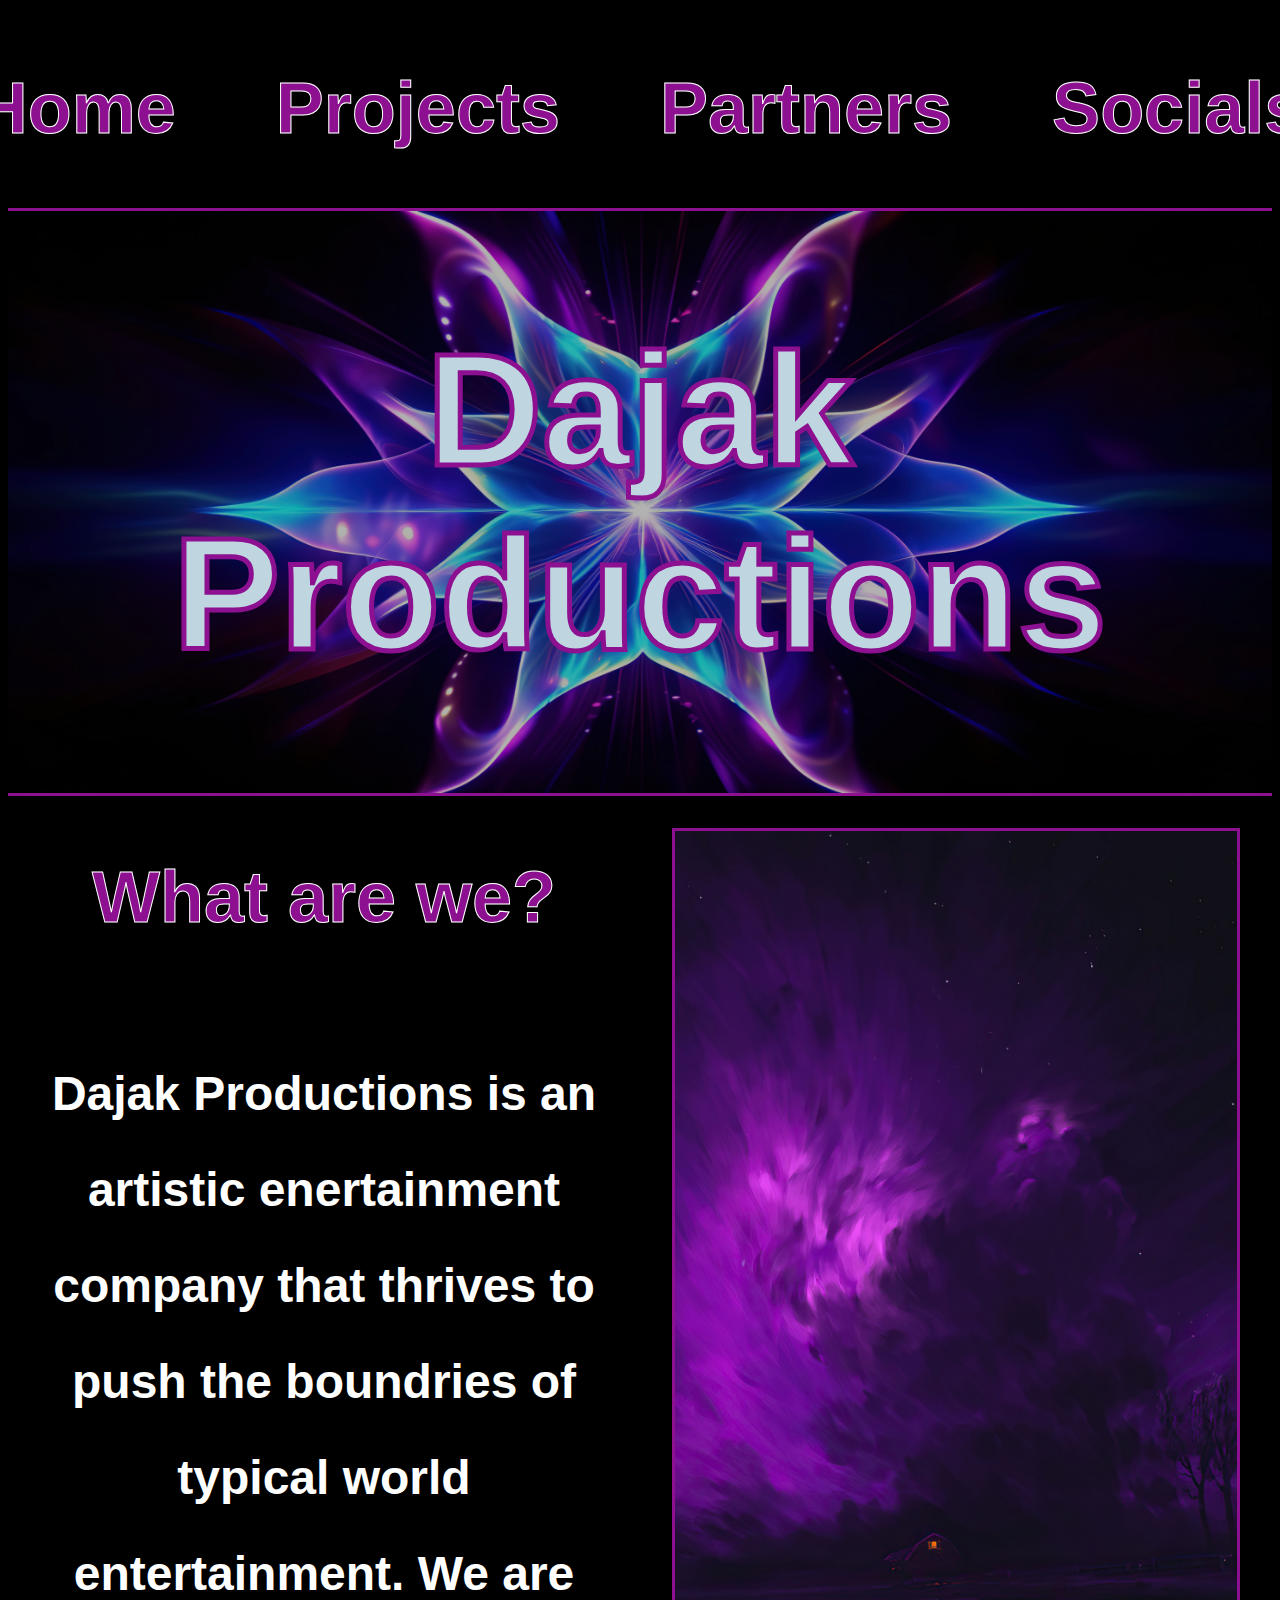
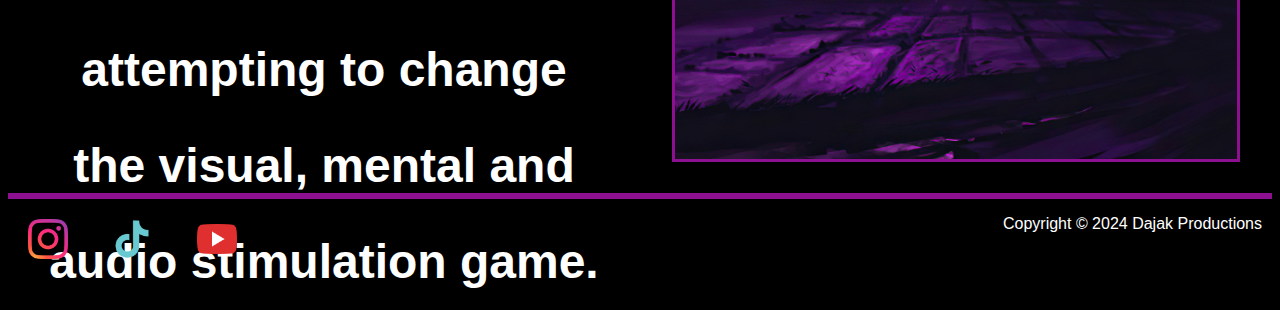
<file: index.html>
<!DOCTYPE html>
<html lang="en">
<head>
    <meta charset="UTF-8">
    <meta name="viewport" content="width=device-width, initial-scale=1.0">
    <title>Home</title>
    <link href="resources\css\style.css" rel="stylesheet">
</head>
<body>
<!--Navigation Bar-->
    <nav class="desktop-nav">
        <div class="nav-items">
            <a href="index.html"><h2 class='nav-btn' id ="home-button">Home</h2></a>
            <a href="project.html"><h2 class='nav-btn' id ="project-button">Projects</h2></a>
            <a href='partner.html'><h2 class='nav-btn' id="partner-button">Partners</h2></a>
            <a href='social.html'><h2 class='nav-btn' id="social-button">Socials</h2></a>    
        </div>
    </nav>

<!--mobile popup nav-->

    <nav class="mobile-nav">
        <div class="close-btn"></div>
        <div class="mobile-nav-items">
            <a href="index.html"><h4 class='nav-btn' id ="home-button">Home</h4></a>
            <a href="project.html"><h4 class='nav-btn' id ="project-button">Projects</h4></a>
            <a href='partner.html'><h4 class='nav-btn' id="partner-button">Partners</h4></a>
            <a href='social.html'><h4 class='nav-btn' id="social-button">Socials</h4></a>    
        </div>
    </nav>

<!--home page banner-->
    <div class="banner">
        <div class="banner-background">

        </div>
    <div class="banner-content">
        <h1>Dajak<br>Productions</h1>
    </div>
    </div>
    <div class="mobile-banner">
        <div class='nav-icon' id='nav-icon'>
            <span></span>
            <span></span>
            <span></span>
        </div>
        <div class="mobile-banner-img">
            <img src="./resources/Images/dajak-productions-logo.png">
        </div>
    </div>
<!--home page banner end-->
<!--home-page-about-us-->
    <main>
        <div class="main-content">
            <h2>What are we?</h2>
            <h3> Dajak Productions is an artistic enertainment company
             that thrives to push the boundries of typical world entertainment. We are
            attempting to change the visual, mental and audio stimulation game.</h3>
        </div>
        <div class="main-img">
            <img src="resources/Images/glow-rock.jpg" alt="Rock in the palm of our hand">
        </div>
    </main>
<!--Footer-->
<footer>
    <div class="social-buttons">
        <a href="https://www.instagram.com/dajakproductions/"><img src="resources/Images/instagram.png" alt="Instagram Logo" class="social-logo"></a>
        <a href="https://www.tiktok.com/@dajakproductions"><img src="resources/Images/tiktok.png" alt="TikTok Logo" class="social-logo"></a>
        <a href="https://www.youtube.com/@DajakProductions"><img src="resources/Images/youtube.png" alt="YouTube Logo" class="social-logo"></a>
    </div>
    <div class ="footer-text">
        <p>Copyright &copy; 2024 Dajak Productions</p>
    </div>
</footer>

<!--Important to have script on the bottom because it needs to load last-->
    <script src = "./dajak.js">

    </script>

</body>
</html>
</file>
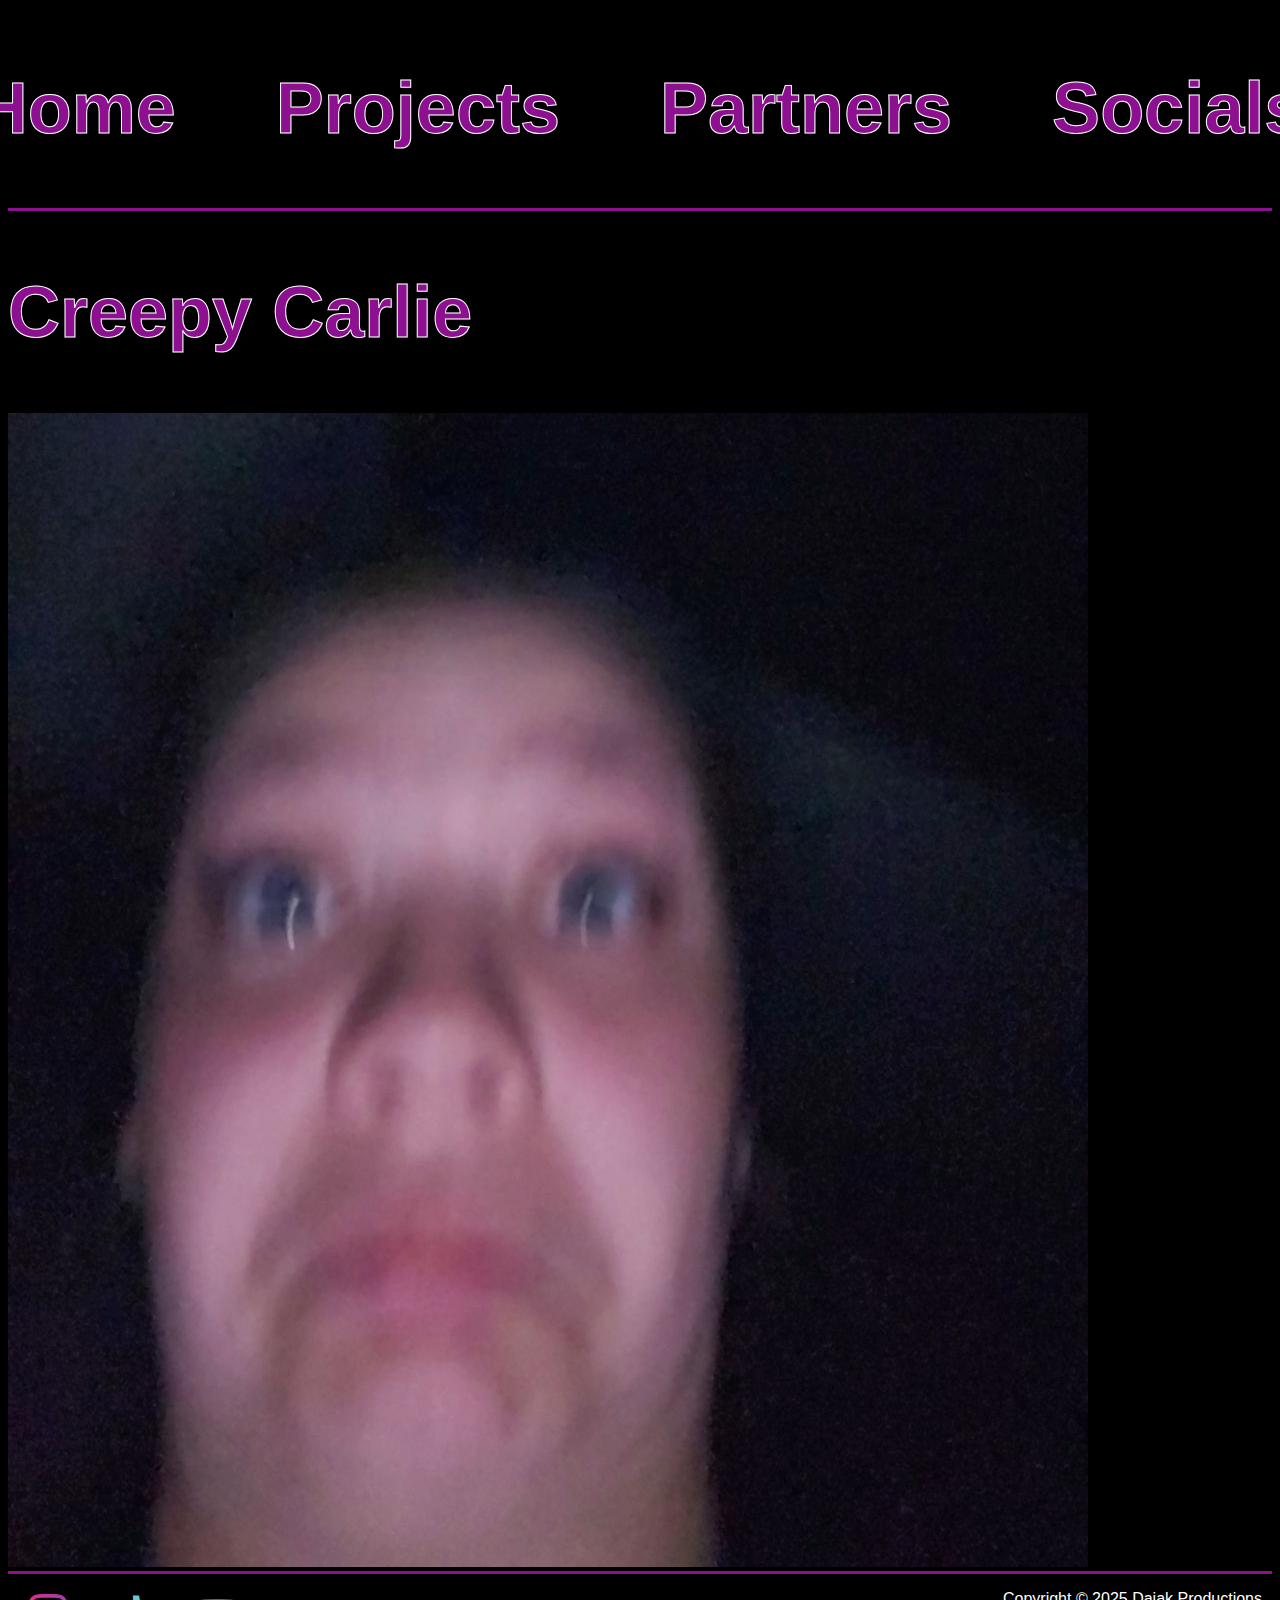
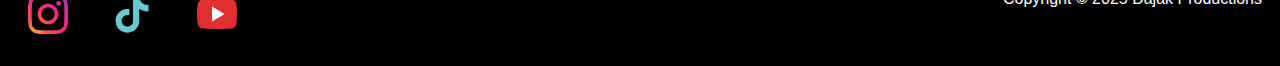
<file: partner.html>
<!DOCTYPE html>
<html lang="en">
<head>
    <meta charset="UTF-8">
    <meta name="viewport" content="width=device-width, initial-scale=1.0">
    <title>Partner</title>
    <link href="resources\css\style.css" rel="stylesheet">
</head>
<body>
    <!--Navigation Bar-->
    <nav class="desktop-nav">
        <div class="nav-items">
            <a href="index.html"><h2 class='nav-btn' id ="home-button">Home</h2></a>
            <a href="project.html"><h2 class='nav-btn' id ="project-button">Projects</h2></a>
            <a href='partner.html'><h2 class='nav-btn' id="partner-button">Partners</h2></a>
            <a href='social.html'><h2 class='nav-btn' id="social-button">Socials</h2></a>    
        </div>
    </nav>

    
    <nav class="mobile-nav">
        <div class="close-btn"></div>
        <div class="mobile-nav-items">
            <a href="index.html"><h4 class='nav-btn' id ="home-button">Home</h4></a>
            <a href="project.html"><h4 class='nav-btn' id ="project-button">Projects</h4></a>
            <a href='partner.html'><h4 class='nav-btn' id="partner-button">Partners</h4></a>
            <a href='social.html'><h4 class='nav-btn' id="social-button">Socials</h4></a>    
        </div>
    </nav>

        <!--TEST-->
    <div class='nav-icon' id='nav-icon'>
        <span></span>
        <span></span>
        <span></span>
    </div>
    
    <div class="partner-title">
        <h2>Partners</h2>
    </div>

    <div class="carlie">
        <div class="carlie-title">
            <h2>Creepy Carlie</h2>
        </div>
        <div class="carlie-img">
            <img src="./resources/Images/creepy-carlie .jpg" alt="creepy-carlie">
        </div>

    </div>








    
    <!--Footer-->
    <footer>
        <div class="social-buttons">
            <a href="https://www.instagram.com/dajakproductions/"><img src="resources/Images/instagram.png" alt="Instagram Logo" class="social-logo"></a>
            <a href="https://www.tiktok.com/@dajakproductions"><img src="resources/Images/tiktok.png" alt="TikTok Logo" class="social-logo"></a>
            <a href="https://www.youtube.com/@DajakProductions"><img src="resources/Images/youtube.png" alt="YouTube Logo" class="social-logo"></a>
        </div>

        <div class ="footer-text">
            <p>Copyright &copy; 2025 Dajak Productions</p>
        </div>
    </footer>
    
    
    <!--Javascript Link-->
    <script src = "./dajak.js">

    </script>
</body>
</html>
</file>
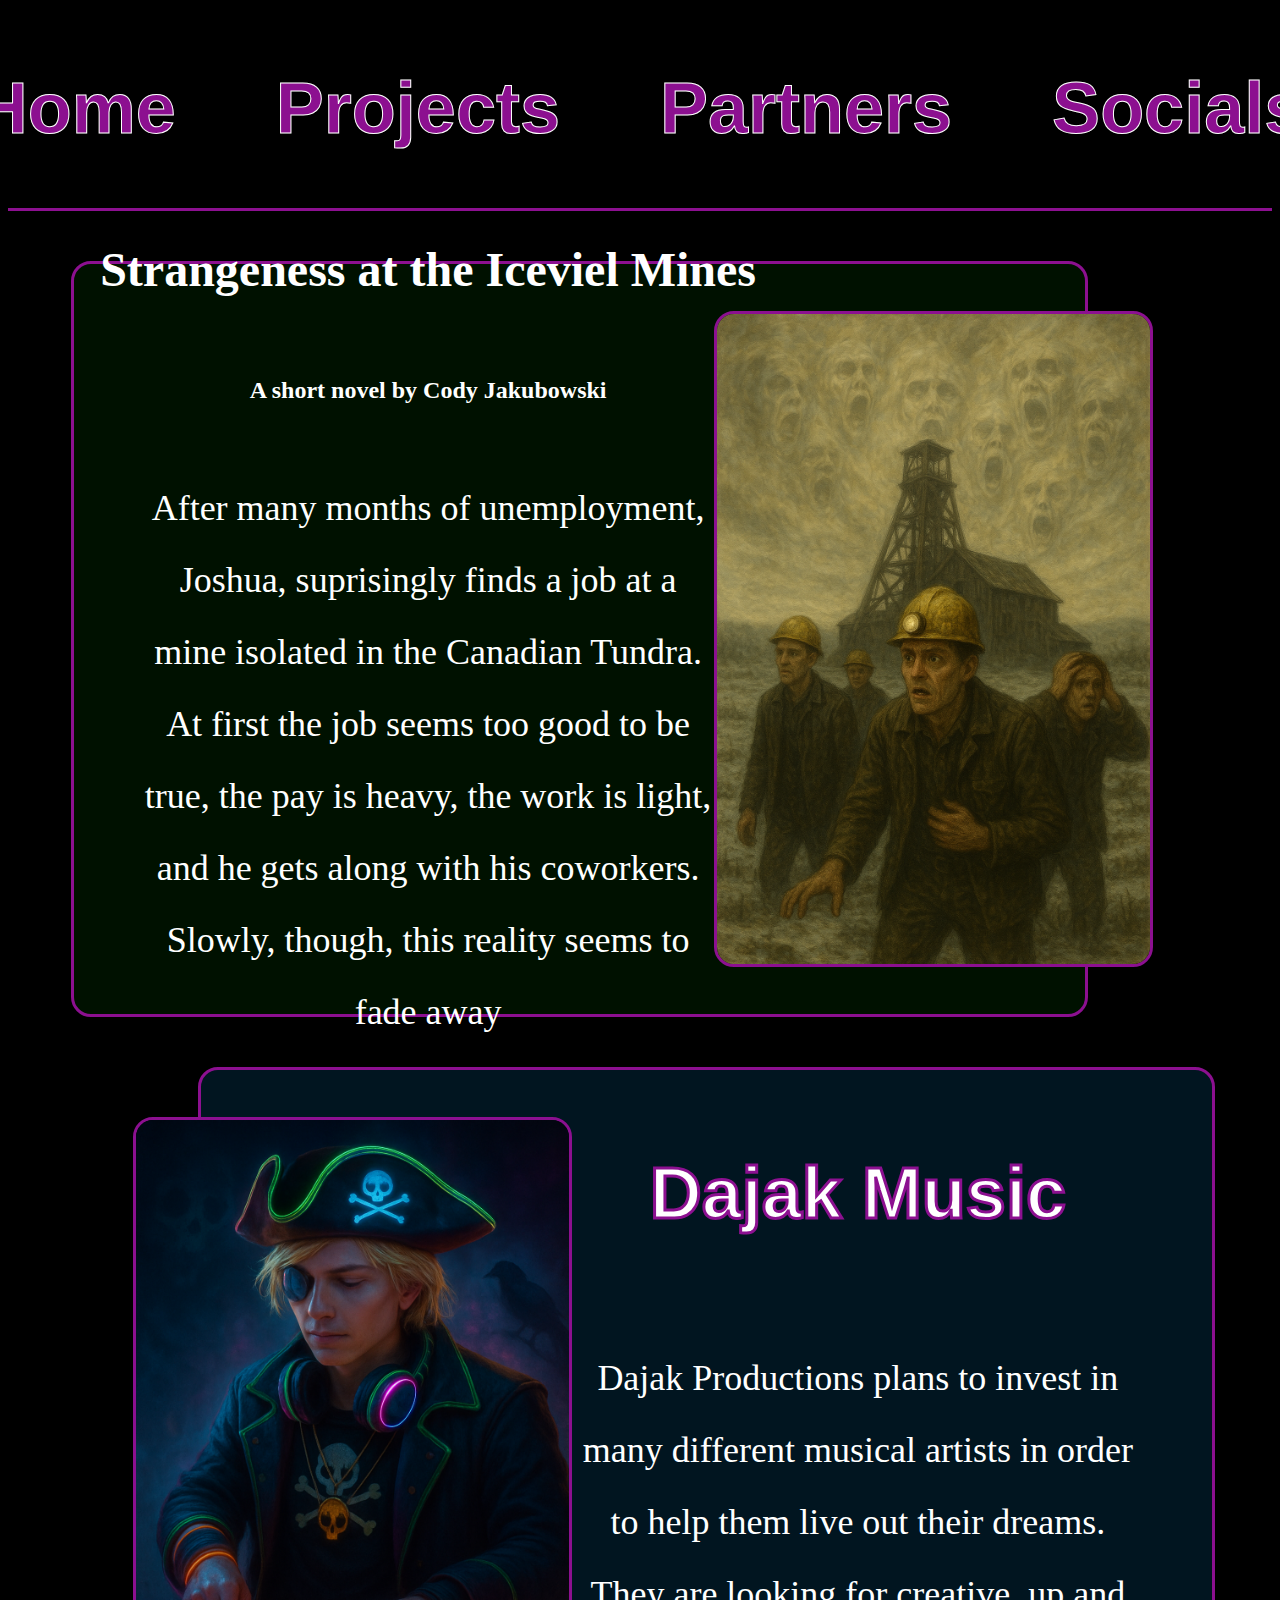
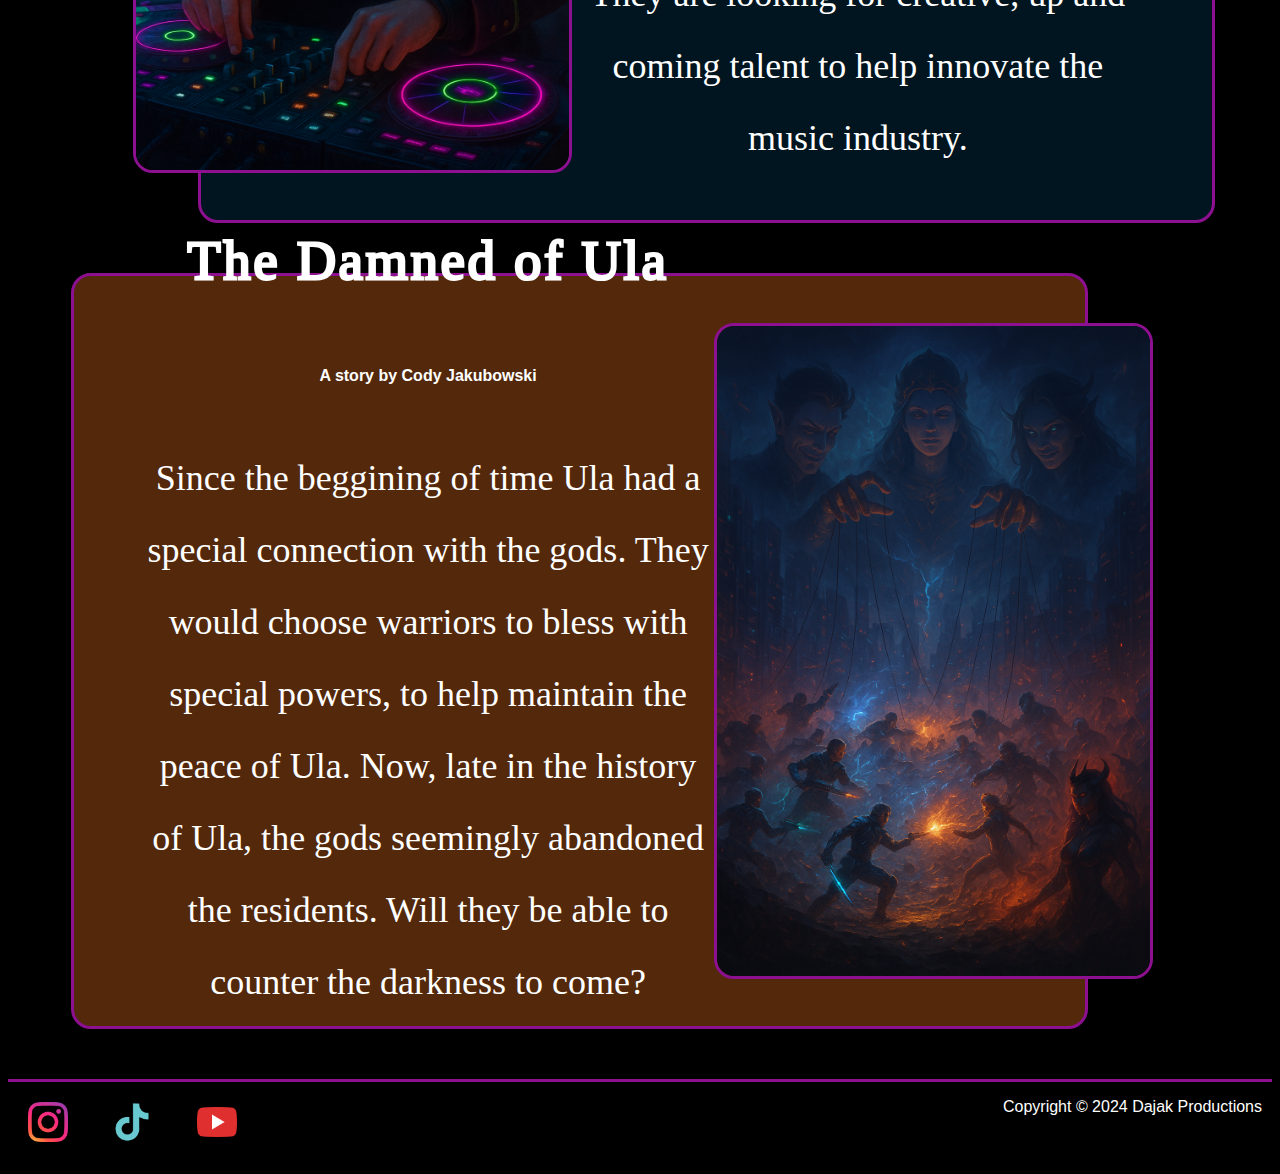
<file: project.html>
<!DOCTYPE html>
<html lang="en">
<head>
    <meta charset="UTF-8">
    <meta name="viewport" content="width=device-width, initial-scale=1.0">
    <title>Projects</title>
    <link href="resources\css\style.css" rel="stylesheet">
</head>
<body>
    <!--Navigation Bar-->
    <nav class="desktop-nav">
        <div class="nav-items">
            <a href="index.html"><h2 class='nav-btn' id ="home-button">Home</h2></a>
            <a href="project.html"><h2 class='nav-btn' id ="project-button">Projects</h2></a>
            <a href='partner.html'><h2 class='nav-btn' id="partner-button">Partners</h2></a>
            <a href='social.html'><h2 class='nav-btn' id="social-button">Socials</h2></a>    
        </div>
    </nav>

        <!--mobile popup nav-->

    <nav class="mobile-nav">
        <div class="close-btn"></div>
        <div class="mobile-nav-items">
            <a href="index.html"><h4 class='nav-btn' id ="home-button">Home</h4></a>
            <a href="project.html"><h4 class='nav-btn' id ="project-button">Projects</h4></a>
            <a href='partner.html'><h4 class='nav-btn' id="partner-button">Partners</h4></a>
            <a href='social.html'><h4 class='nav-btn' id="social-button">Socials</h4></a>    
        </div>
    </nav>
    

    <!--TEST-->
    <!--Strangeness at Iceviel Mines-->
    <!--nav icon-->
    
    <div class='nav-icon' id='nav-icon'>
        <span></span>
        <span></span>
        <span></span>
    </div>
    
    <!--TEST-->
    <div class="project-title">
        <h2>Projects</h2>
    </div>
    <!--Strangeness at Iceviel Mines-->
    <div class="iceviel">
        <div class="iceviel-text">
            <h3>Strangeness at the Iceviel Mines</h3>
            <h4>A short novel by Cody Jakubowski</h4>
            <p>After many months of unemployment, Joshua, suprisingly finds a job at a mine isolated in the Canadian Tundra. 
            At first the job seems too good to be true, the pay is heavy, the work is light, and he gets along with his coworkers.
            Slowly, though, this reality seems to fade away </p>
        </div>
        <div class="iceviel-img">
            <img src = "./resources/Images/Iceviel-mines.png" alt="Strangeness at the Iceviel Mines Book Art">
        </div>
    </div> 

    <!--DJ Daki-->
    <div class="daki">
        <div class="daki-img">
            <img src="./resources/Images/dj-daki.png" alt="Dj Daki">
        </div>
        <div class="daki-text">
            <h3>Dajak Music</h3>
            <p>Dajak Productions plans to invest in many different musical artists in order to help them live out
                their dreams. They are looking for creative, up and coming talent to help innovate the music industry.</p>
        </div>
    </div>
    
    <!--Dj-Daki end-->
    <!--The Damned of Ula-->
    <div class="ula">
        <div class="ula-text">
            <h3>The Damned of Ula</h3>
            <h4>A story by Cody Jakubowski</h4>
            <p>Since the beggining of time Ula had a special connection with the gods.
                They would choose warriors to bless with special powers, to help maintain the peace of Ula. Now, late in the history of Ula, the 
                gods seemingly abandoned the residents. Will they be able to counter
                the darkness to come?<p/>
            </p>
        </div>
        <div class="ula-img">
            <img src = "./resources/Images/ula.png">
        </div>
    </div>
 
    
    
    
    
    <!--Footer-->
    <footer>
        <div class="social-buttons">
            <a href="https://www.instagram.com/dajakproductions/"><img src="resources/Images/instagram.png" alt="Instagram Logo" class="social-logo"></a>
            <a href="https://www.tiktok.com/@dajakproductions"><img src="resources/Images/tiktok.png" alt="TikTok Logo" class="social-logo"></a>
            <a href="https://www.youtube.com/@DajakProductions"><img src="resources/Images/youtube.png" alt="YouTube Logo" class="social-logo"></a>
        </div>
        <div class ="footer-text">
            <p>Copyright &copy; 2024 Dajak Productions</p>
        </div>
    </footer>
    
    
    <!--Javascript Link-->
    <script src = "./dajak.js">

    </script>
</body>
</html>
</file>
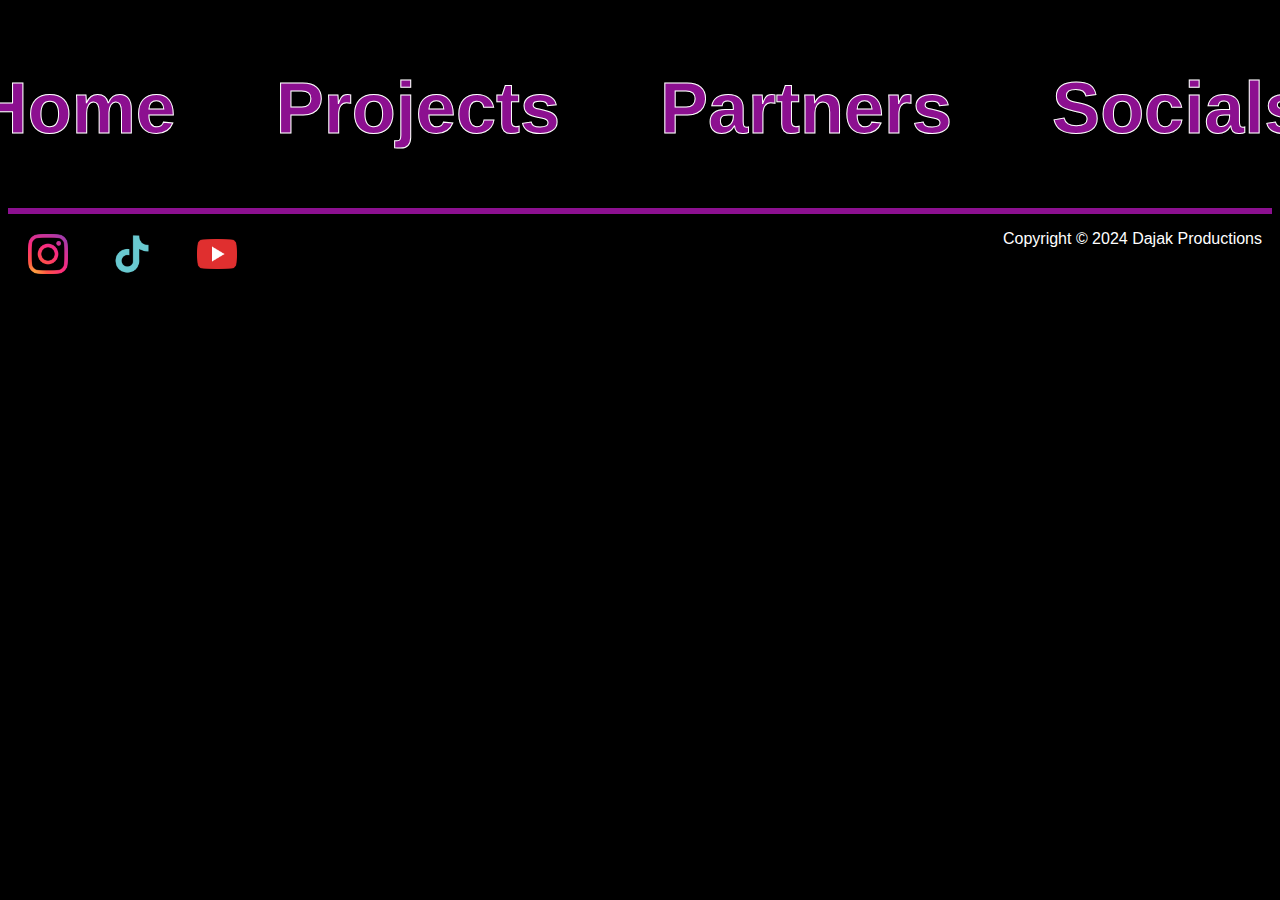
<file: social.html>
<!DOCTYPE html>
<html lang="en">
<head>
    <meta charset="UTF-8">
    <meta name="viewport" content="width=device-width, initial-scale=1.0">
    <title>Social</title>
    <link href="resources\css\style.css" rel="stylesheet">
</head>
<body>
    <!--Navigation Bar-->
    <nav class="desktop-nav">
        <div class="nav-items">
            <a href="index.html"><h2 class='nav-btn' id ="home-button">Home</h2></a>
            <a href="project.html"><h2 class='nav-btn' id ="project-button">Projects</h2></a>
            <a href='partner.html'><h2 class='nav-btn' id="partner-button">Partners</h2></a>
            <a href='social.html'><h2 class='nav-btn' id="social-button">Socials</h2></a>    
        </div>
    </nav>

    <!--mobile popup nav-->

    <nav class="mobile-nav">
        <div class="close-btn"></div>
        <div class="mobile-nav-items">
            <a href="index.html"><h4 class='nav-btn' id ="home-button">Home</h4></a>
            <a href="project.html"><h4 class='nav-btn' id ="project-button">Projects</h4></a>
            <a href='partner.html'><h4 class='nav-btn' id="partner-button">Partners</h4></a>
            <a href='social.html'><h4 class='nav-btn' id="social-button">Socials</h4></a>    
        </div>
    </nav>

    <!--TEST-->
     
     <div class='nav-icon' id='nav-icon'>
        <span></span>
        <span></span>
        <span></span>
    </div>
    
    <div class="social-title">
        <h2>Social</h2>
    </div>
    
    
    
    
    
    
    
    
    <!--Footer-->
    <footer>
        <div class="social-buttons">
            <a href="https://www.instagram.com/dajakproductions/"><img src="resources/Images/instagram.png" alt="Instagram Logo" class="social-logo"></a>
            <a href="https://www.tiktok.com/@dajakproductions"><img src="resources/Images/tiktok.png" alt="TikTok Logo" class="social-logo"></a>
            <a href="https://www.youtube.com/@DajakProductions"><img src="resources/Images/youtube.png" alt="YouTube Logo" class="social-logo"></a>
        </div>
        <div class ="footer-text">
            <p>Copyright &copy; 2024 Dajak Productions</p>
        </div>
    </footer>
    
    
    <!--Javascript Link-->
    <script src = "./dajak.js">

    </script>
</body>
</html>
</file>
